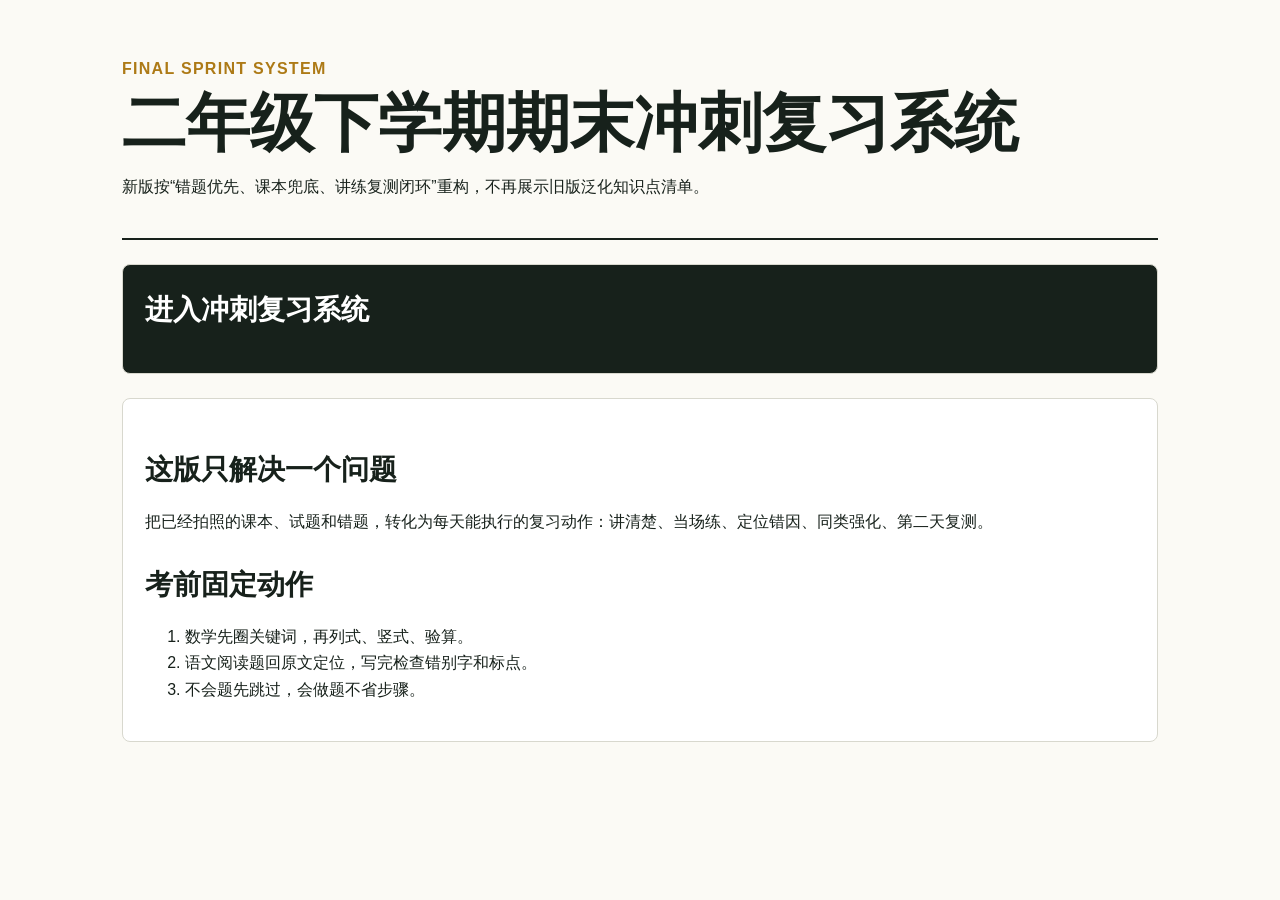
<file: docs/index.html>
<!doctype html>
<html lang="zh-CN">
<head>
  <meta charset="utf-8">
  <meta name="viewport" content="width=device-width, initial-scale=1">
  <title>期末特训工作台</title>
  <link rel="icon" href="data:,">
  <link rel="stylesheet" href="assets/site.css">
  
</head>
<body>

<main class="home">
  <section class="home-hero">
    <p class="eyebrow">Final Sprint System</p>
    <h1>二年级下学期期末冲刺复习系统</h1>
    <p>新版按“错题优先、课本兜底、讲练复测闭环”重构，不再展示旧版泛化知识点清单。</p>
  </section>
  <section class="tile-grid">
    <a class="tile primary-tile" href="sprint/index.html">进入冲刺复习系统</a>
  </section>
  <section class="exam-rules">
    <h2>这版只解决一个问题</h2>
    <p>把已经拍照的课本、试题和错题，转化为每天能执行的复习动作：讲清楚、当场练、定位错因、同类强化、第二天复测。</p>
    <h2>考前固定动作</h2>
    <ol>
      <li>数学先圈关键词，再列式、竖式、验算。</li>
      <li>语文阅读题回原文定位，写完检查错别字和标点。</li>
      <li>不会题先跳过，会做题不省步骤。</li>
    </ol>
  </section>
</main>

</body>
</html>
</file>
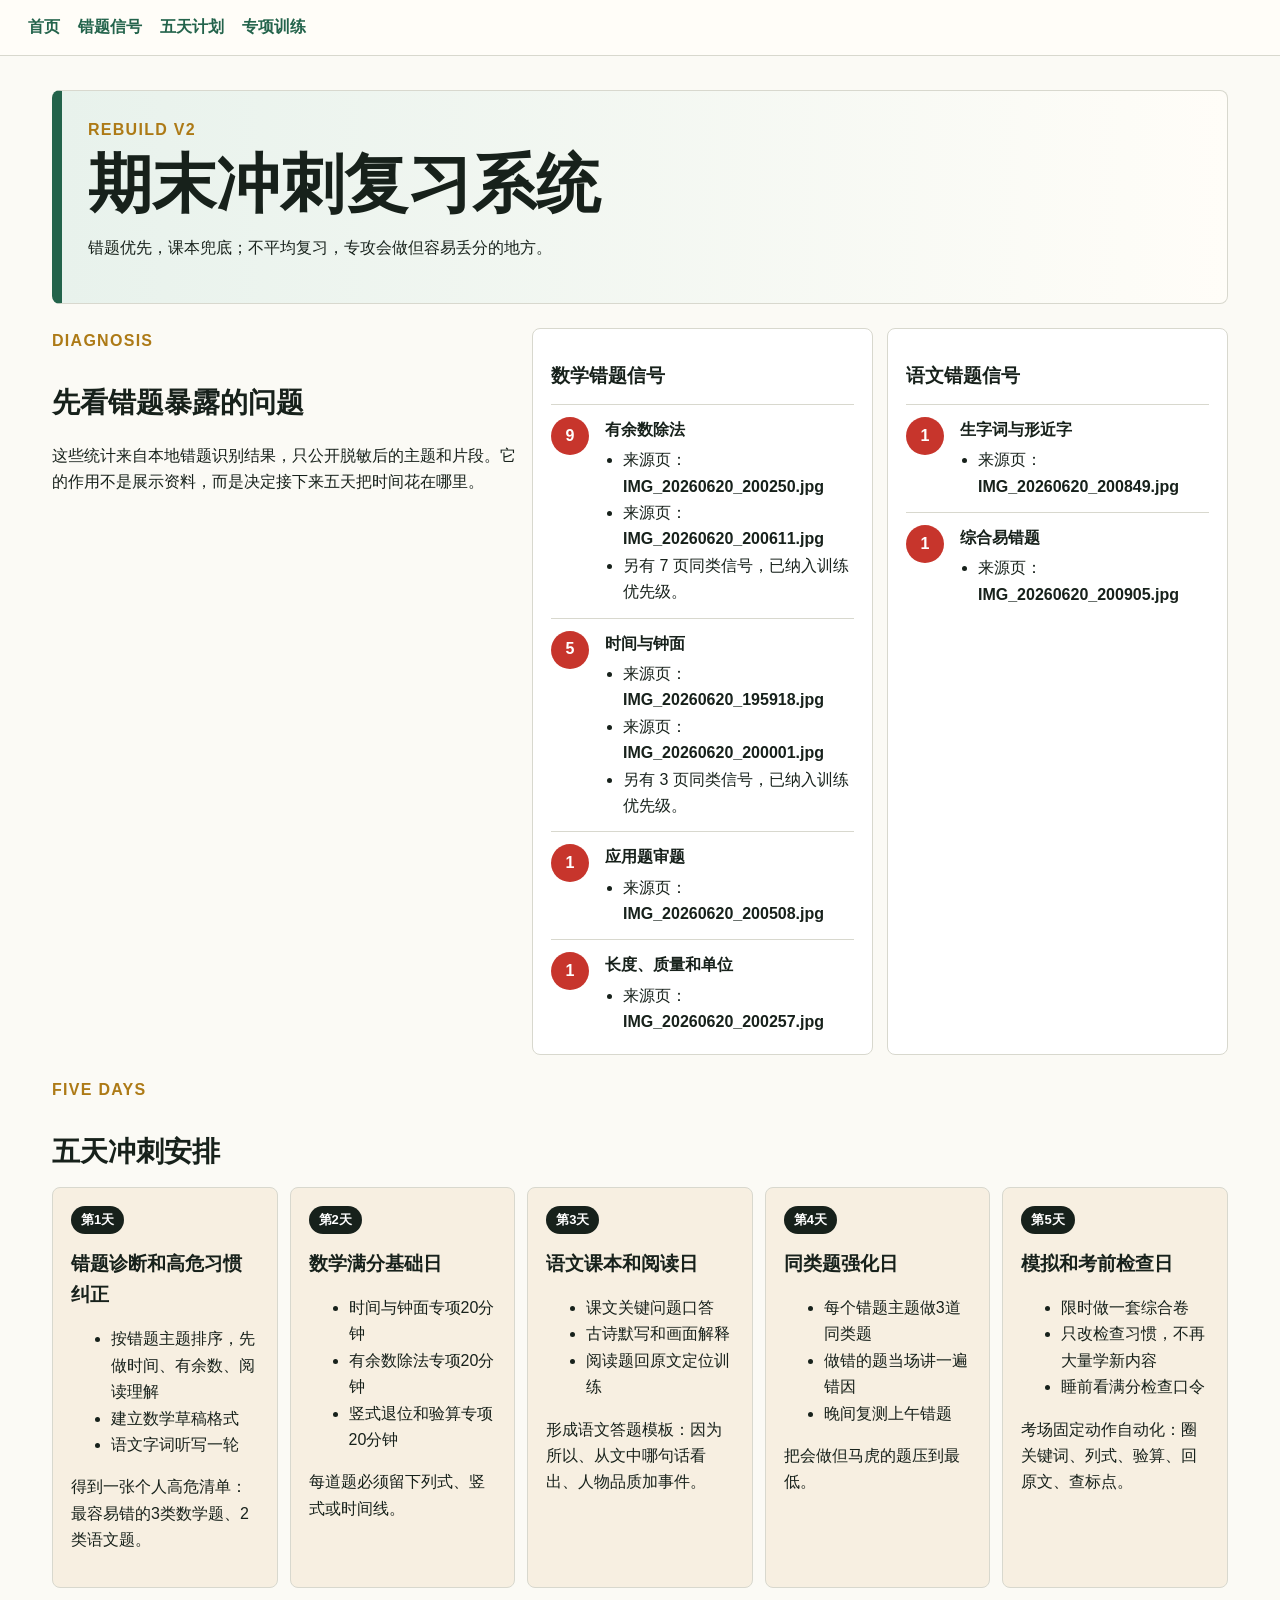
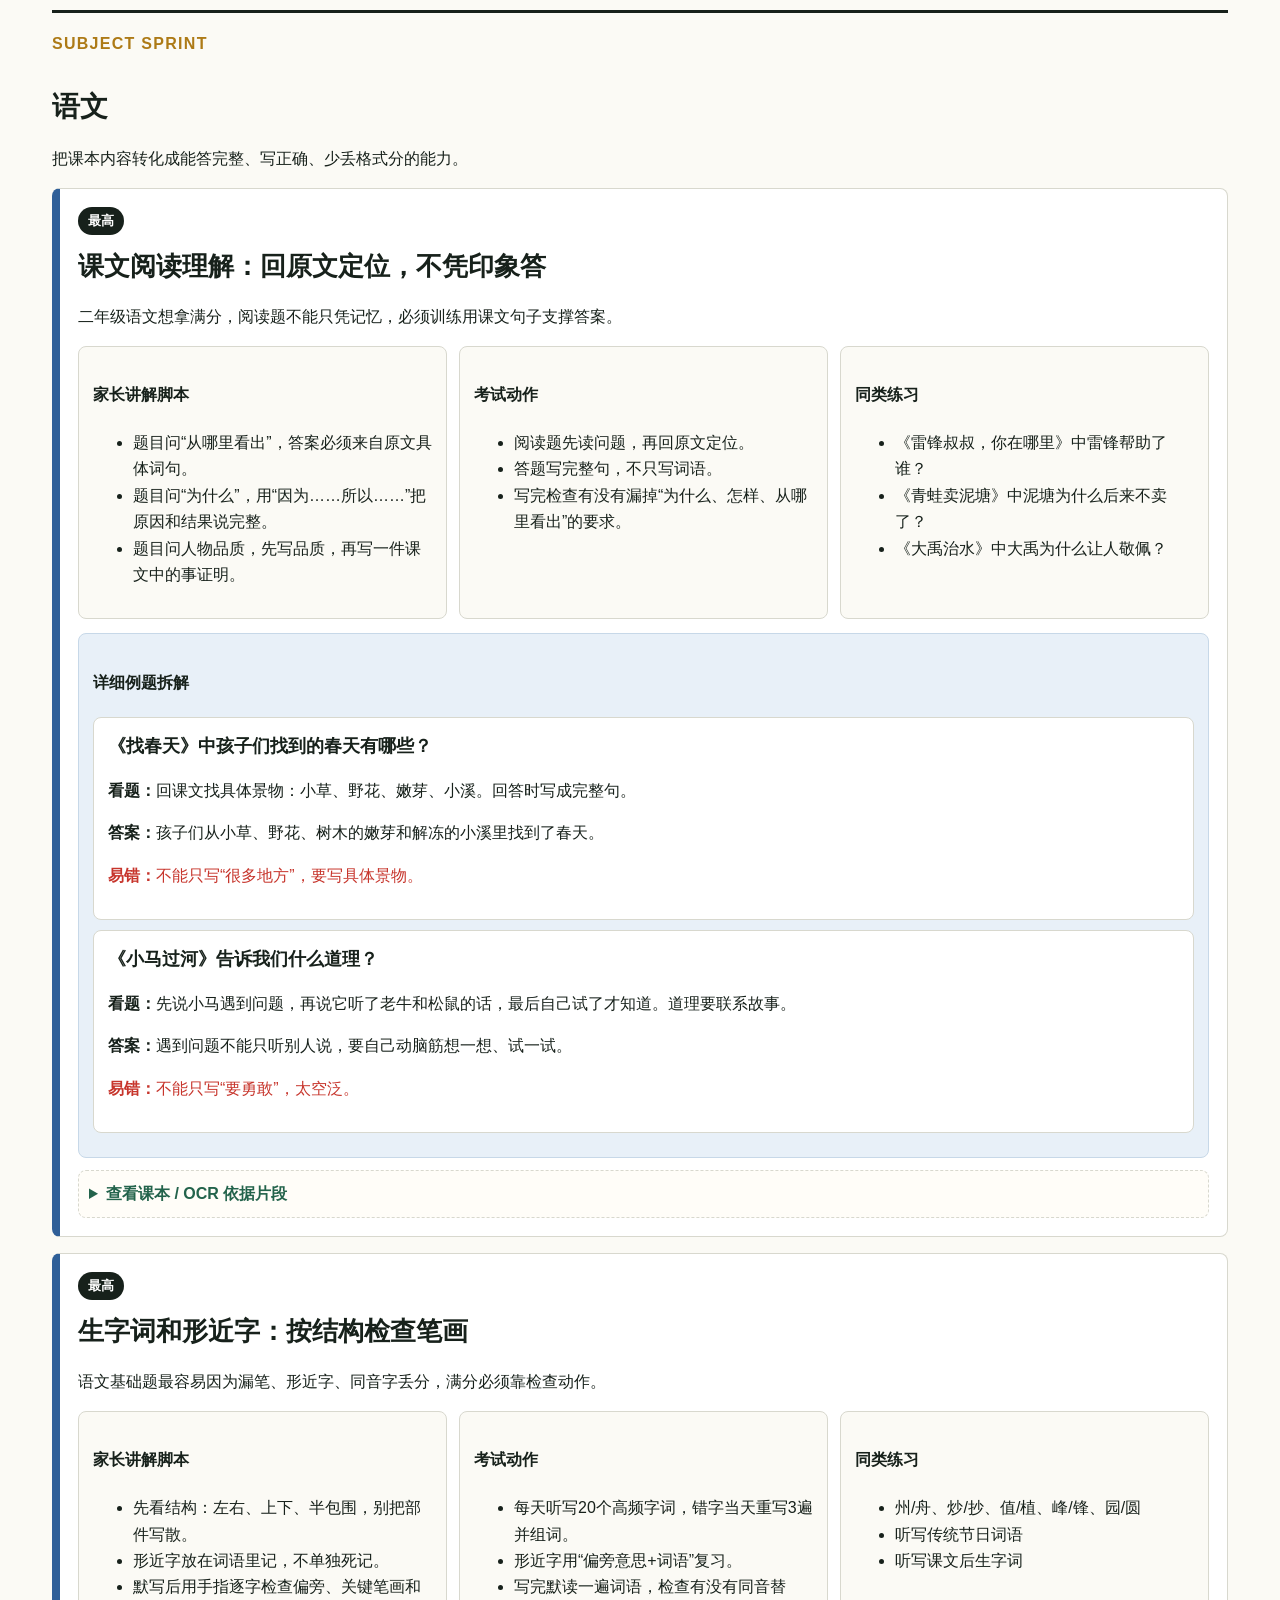
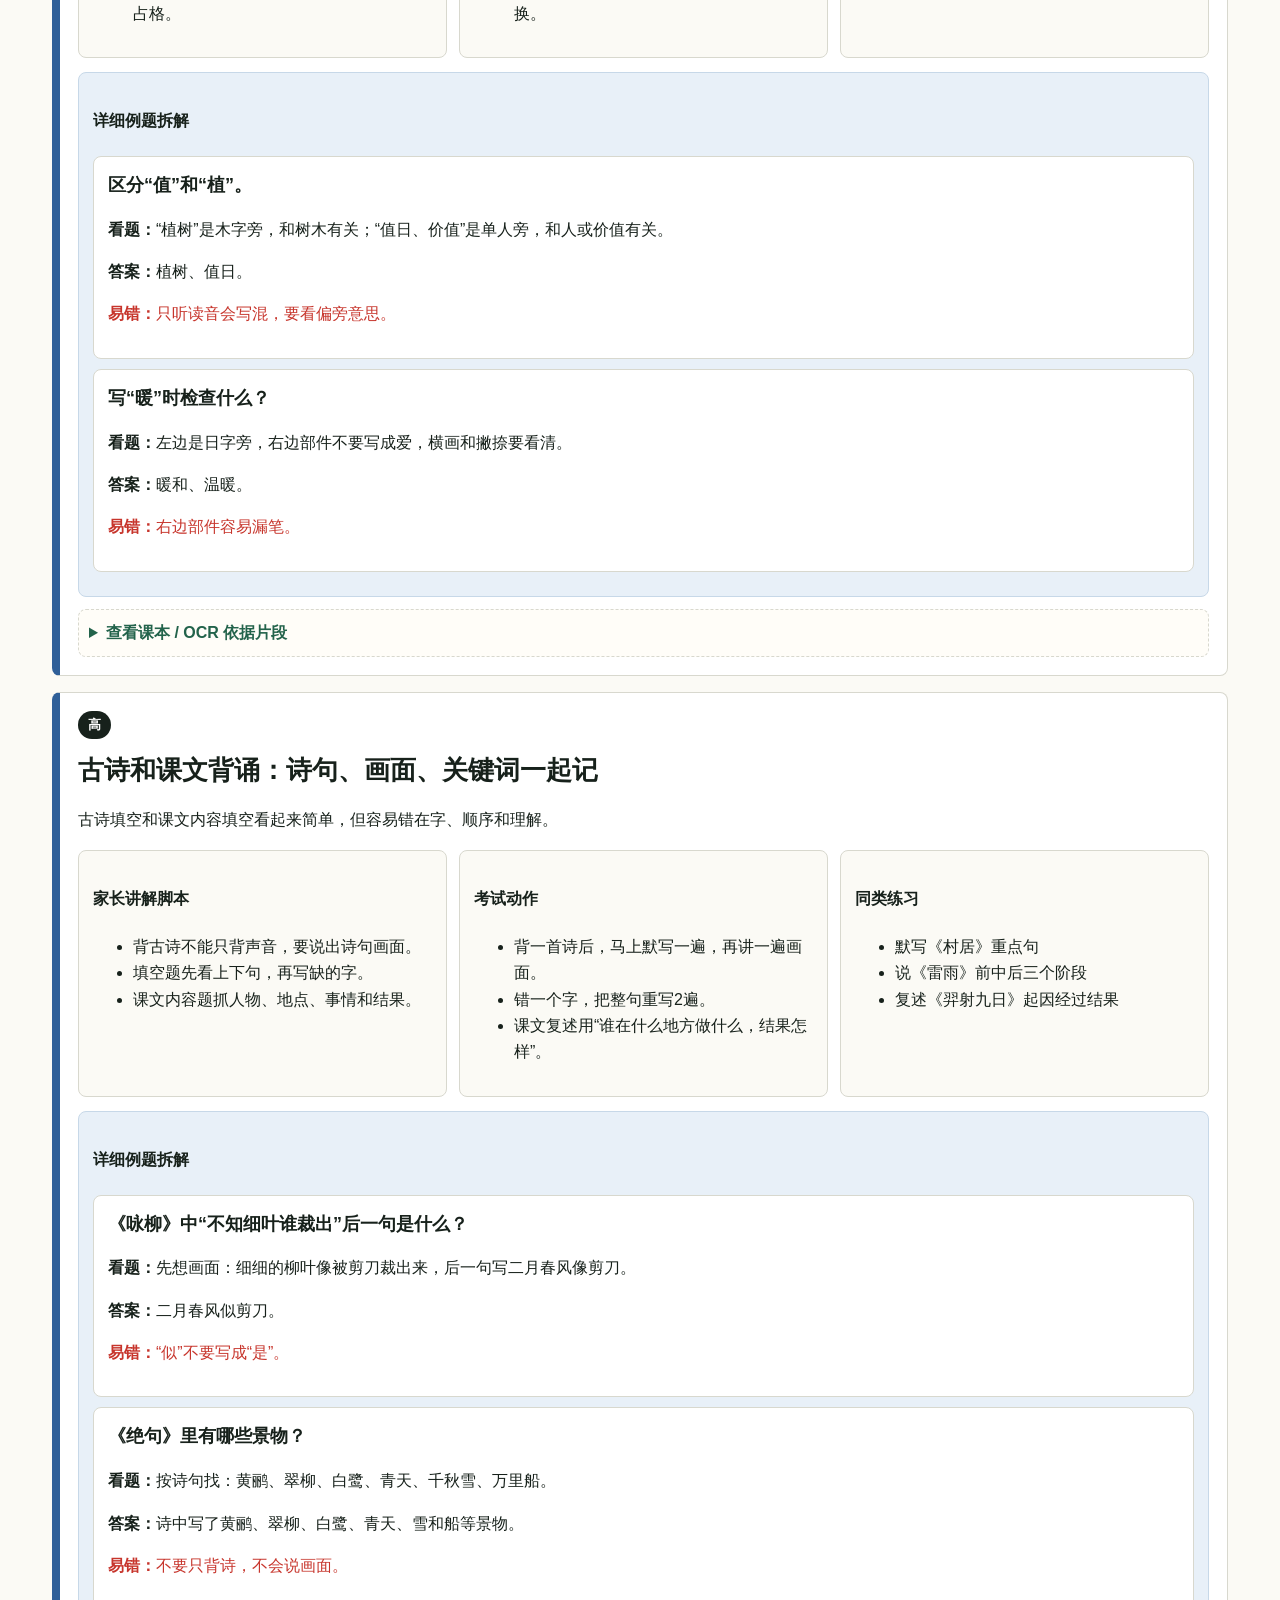
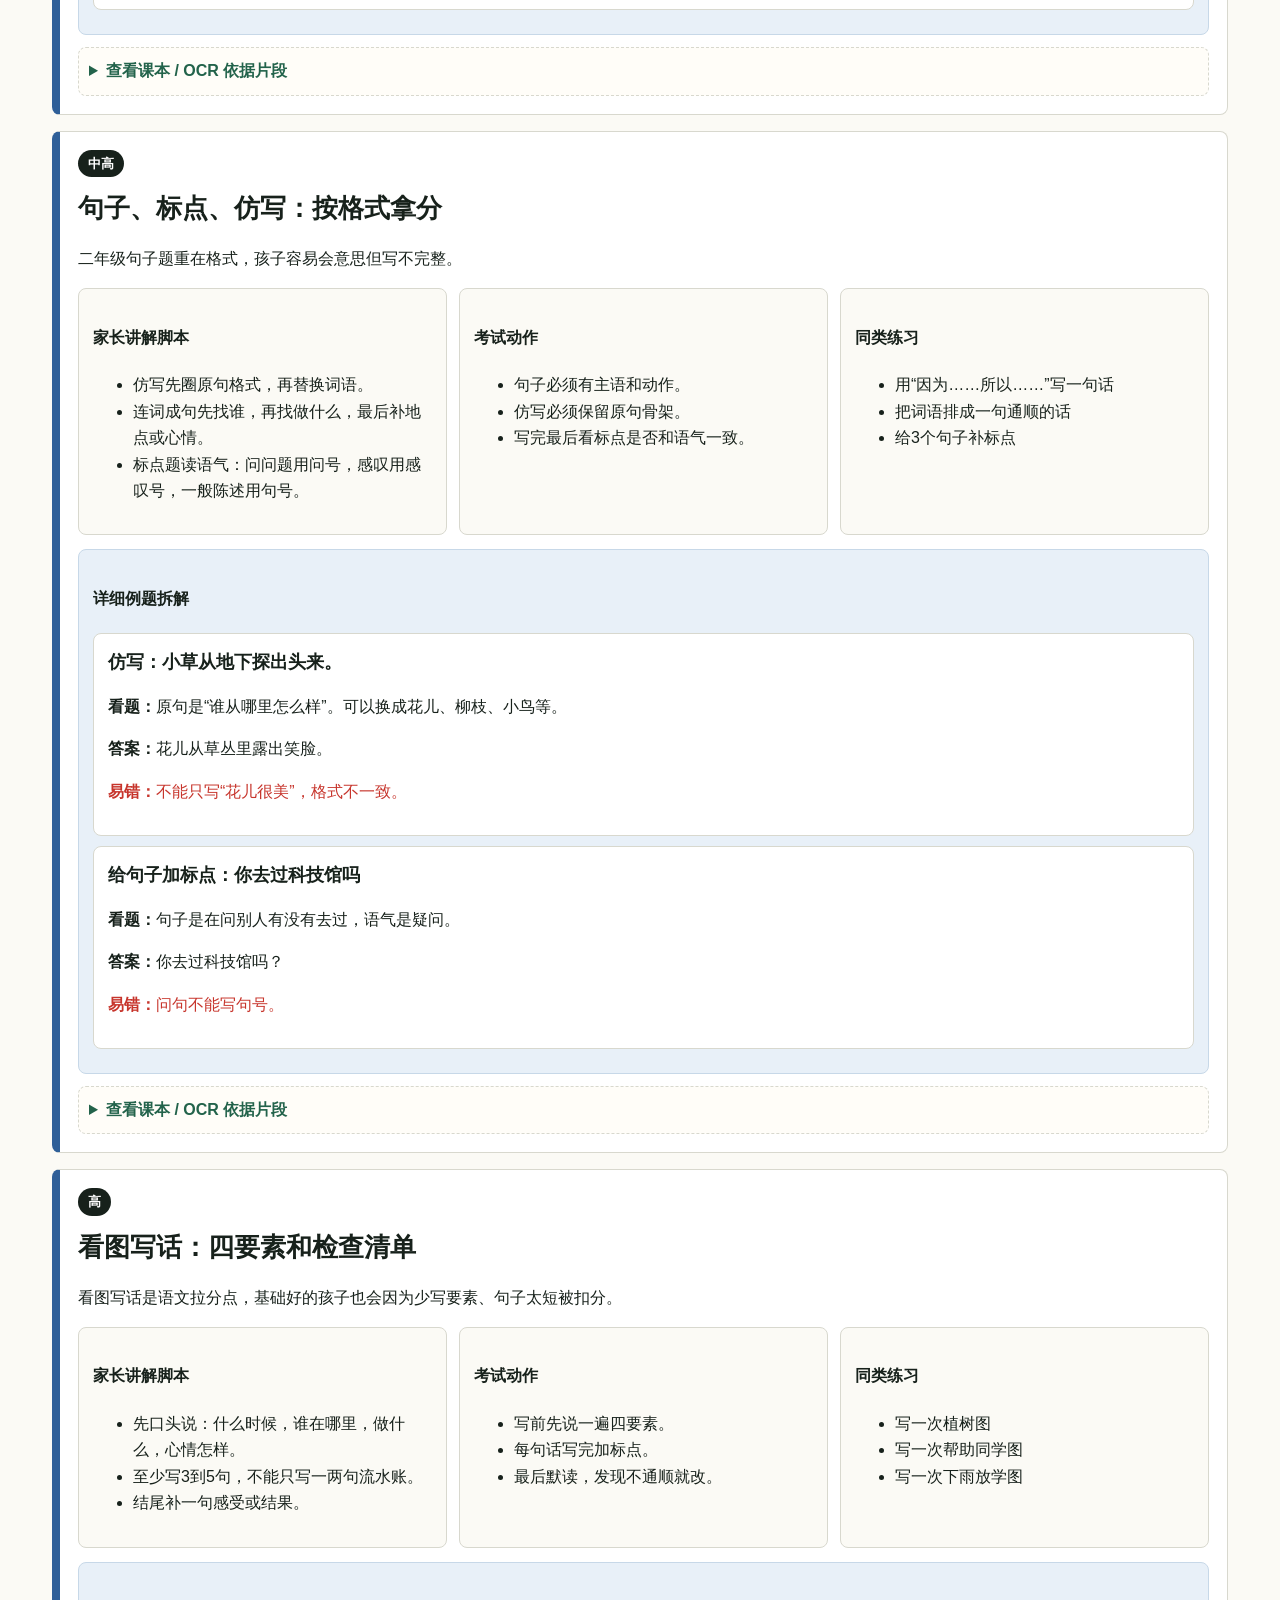
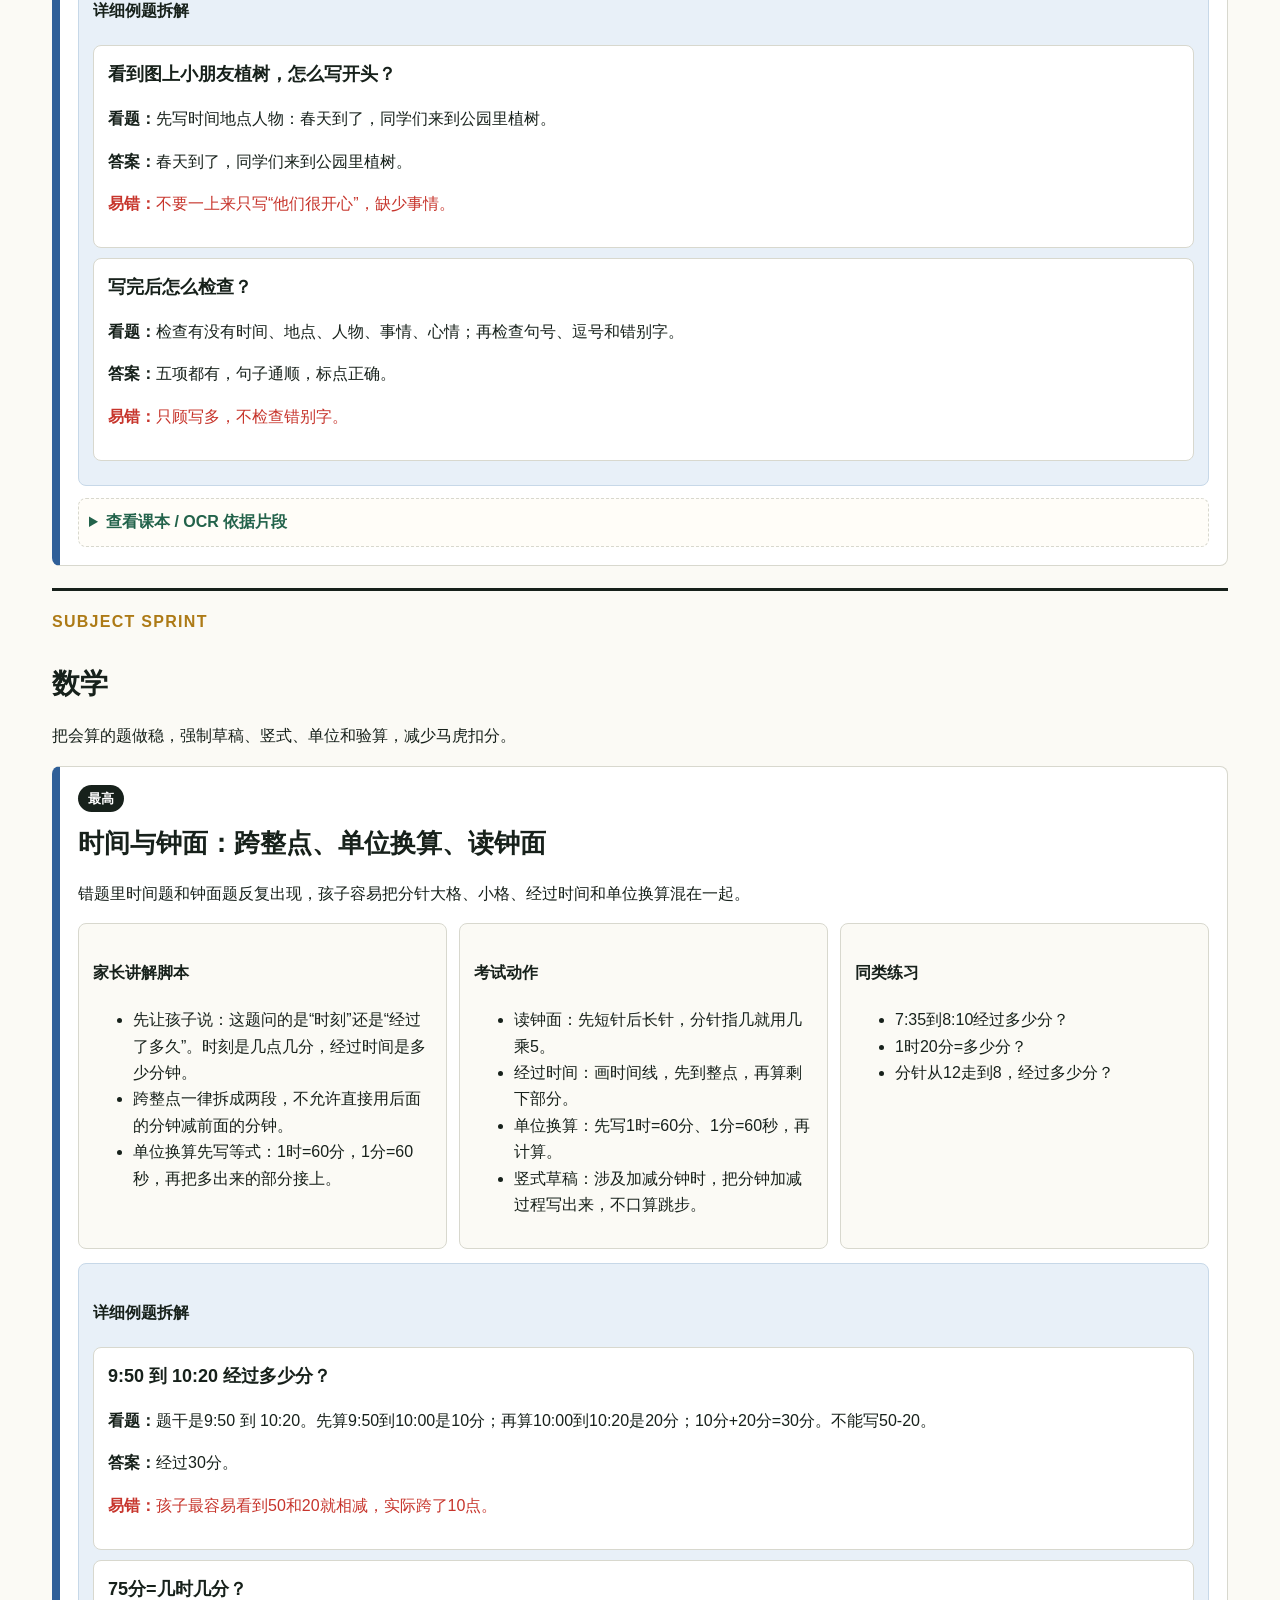
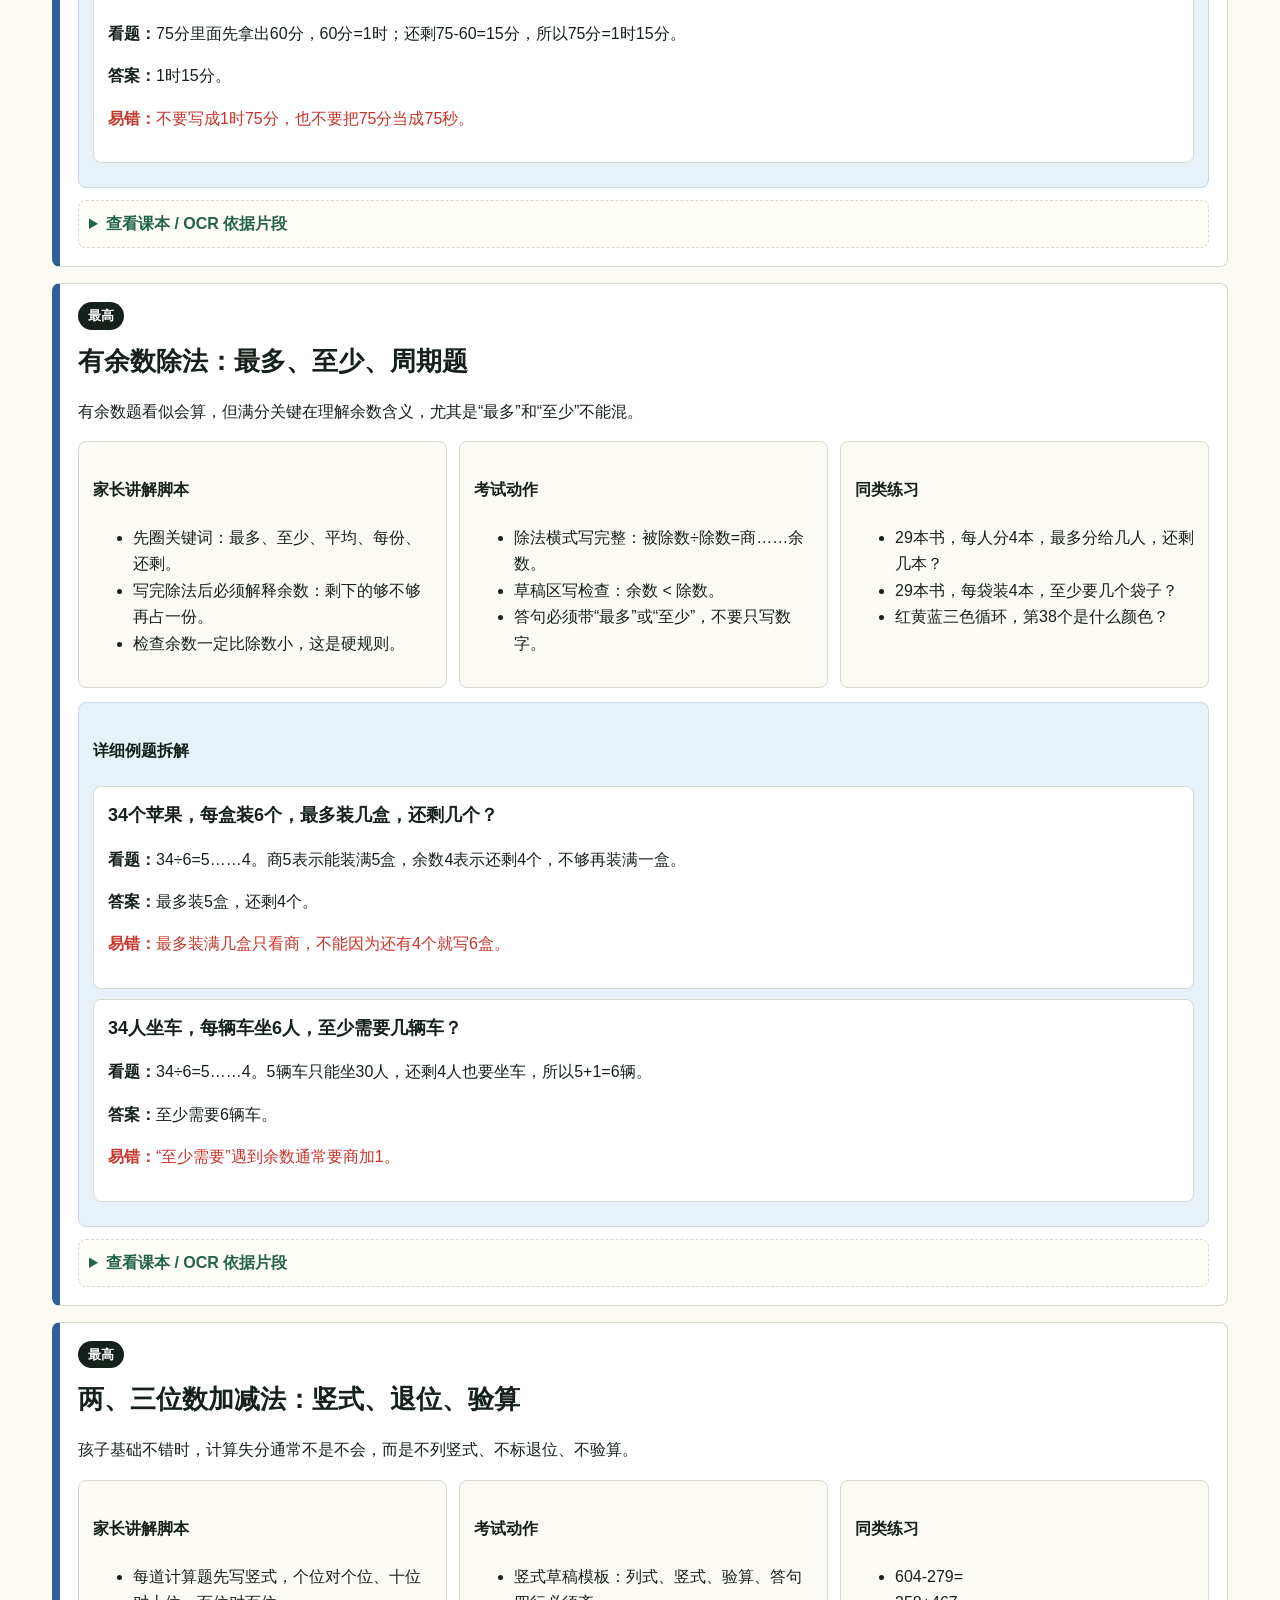
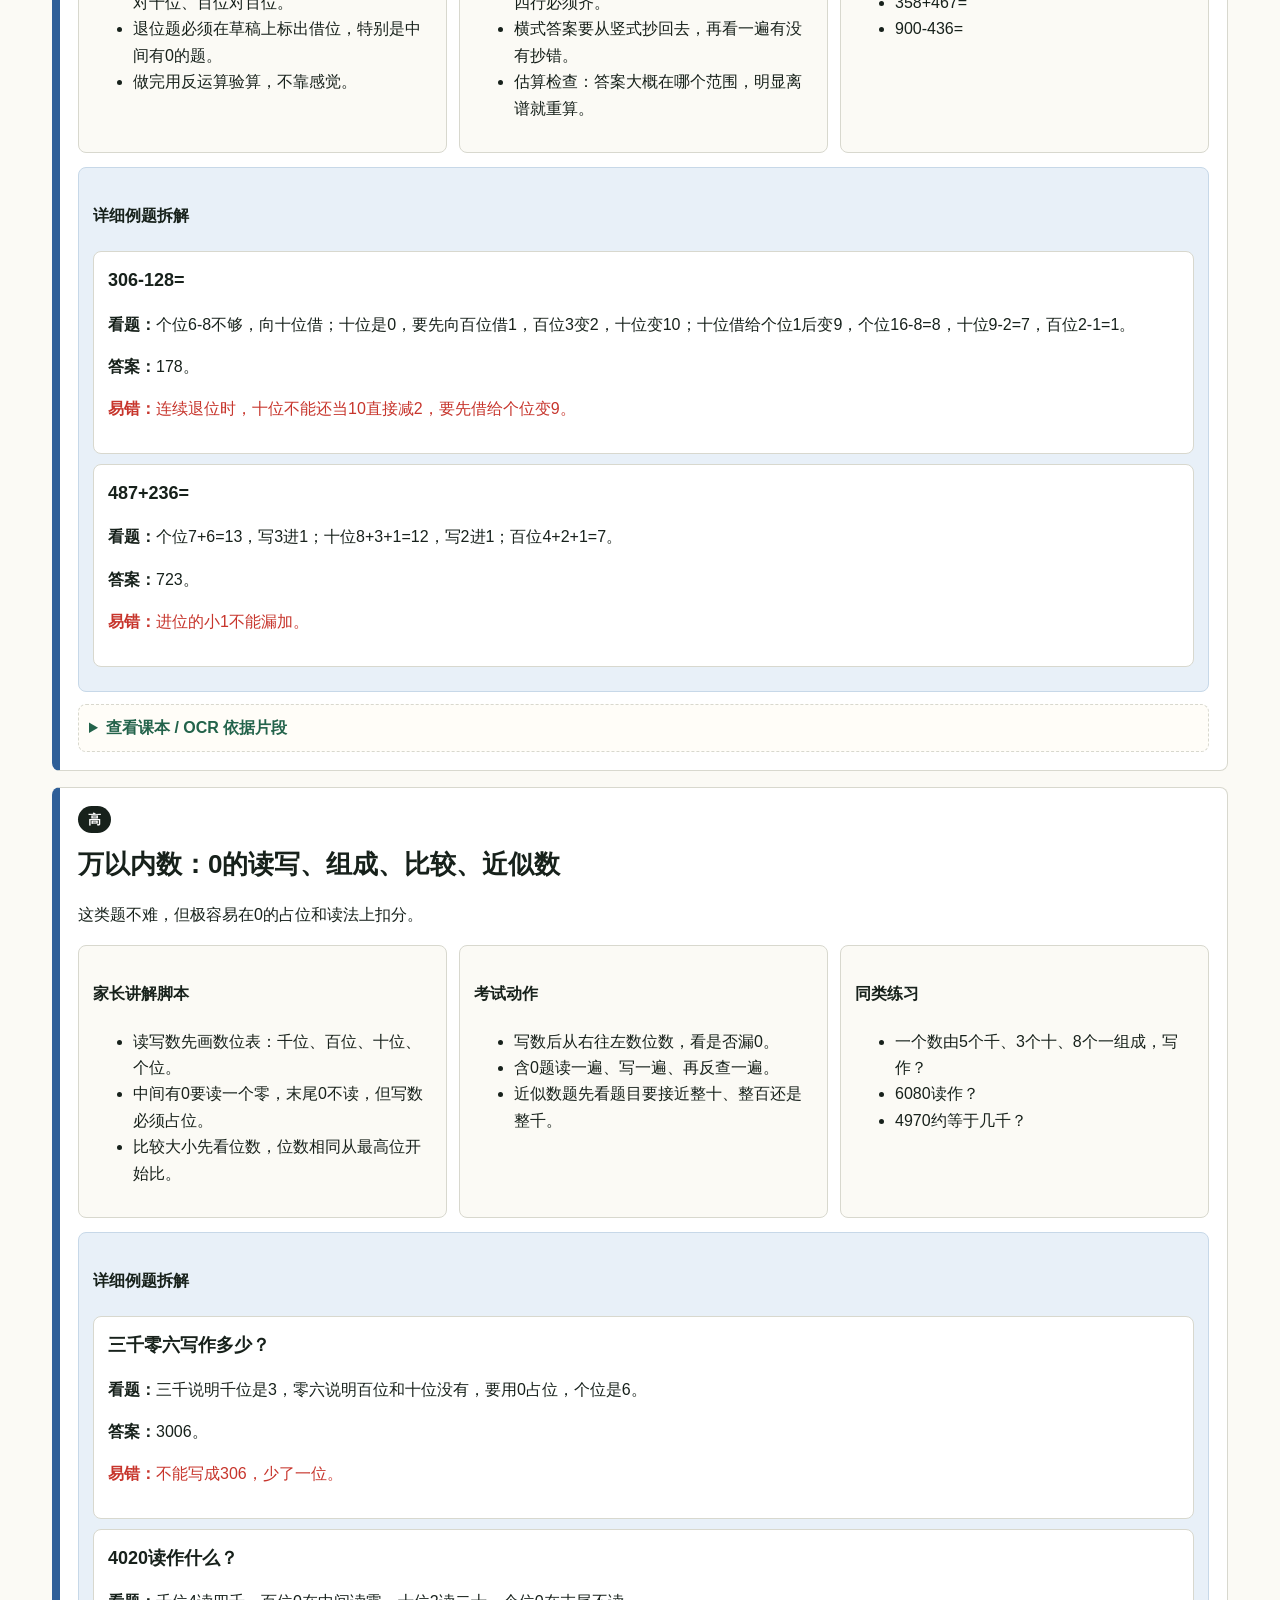
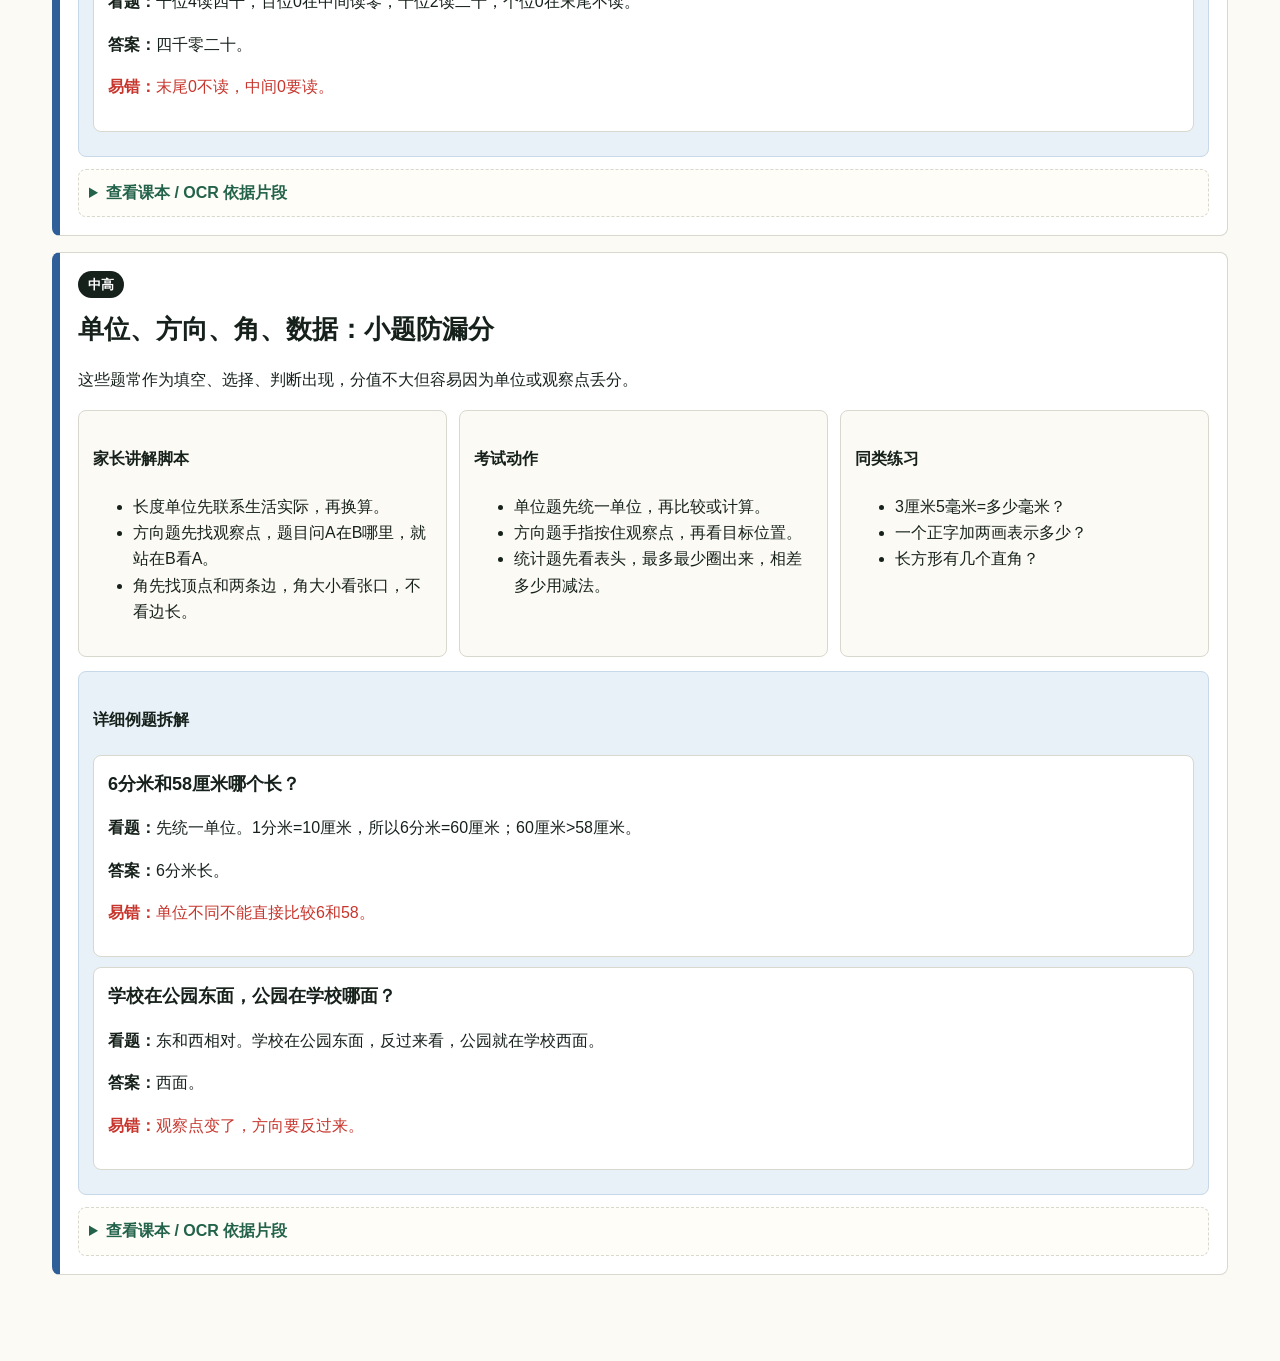
<file: docs/sprint/index.html>
<!doctype html>
<html lang="zh-CN">
<head>
  <meta charset="utf-8">
  <meta name="viewport" content="width=device-width, initial-scale=1">
  <title>期末冲刺复习系统</title>
  <link rel="icon" href="data:,">
  <link rel="stylesheet" href="../assets/site.css">
  
</head>
<body>

<header class="topbar">
  <a href="../index.html">首页</a>
  <a href="#wrong-signals">错题信号</a>
  <a href="#five-days">五天计划</a>
  <a href="#modules">专项训练</a>
</header>
<main class="layout sprint-layout">
  <section class="page-head sprint-head">
    <p class="eyebrow">Rebuild V2</p>
    <h1>期末冲刺复习系统</h1>
    <p>错题优先，课本兜底；不平均复习，专攻会做但容易丢分的地方。</p>
  </section>
  <section id="wrong-signals" class="wrong-signal-board">
    <div>
      <p class="eyebrow">Diagnosis</p>
      <h2>先看错题暴露的问题</h2>
      <p>这些统计来自本地错题识别结果，只公开脱敏后的主题和片段。它的作用不是展示资料，而是决定接下来五天把时间花在哪里。</p>
    </div>
    <div class="summary-grid">
<section class="summary-block">
  <h3>数学错题信号</h3>
  
<article class="topic-card">
  <div class="topic-card__count">9</div>
  <div>
    <h4>有余数除法</h4>
    <ul><li>来源页：<strong>IMG_20260620_200250.jpg</strong></li><li>来源页：<strong>IMG_20260620_200611.jpg</strong></li><li>另有 7 页同类信号，已纳入训练优先级。</li></ul>
  </div>
</article>

<article class="topic-card">
  <div class="topic-card__count">5</div>
  <div>
    <h4>时间与钟面</h4>
    <ul><li>来源页：<strong>IMG_20260620_195918.jpg</strong></li><li>来源页：<strong>IMG_20260620_200001.jpg</strong></li><li>另有 3 页同类信号，已纳入训练优先级。</li></ul>
  </div>
</article>

<article class="topic-card">
  <div class="topic-card__count">1</div>
  <div>
    <h4>应用题审题</h4>
    <ul><li>来源页：<strong>IMG_20260620_200508.jpg</strong></li></ul>
  </div>
</article>

<article class="topic-card">
  <div class="topic-card__count">1</div>
  <div>
    <h4>长度、质量和单位</h4>
    <ul><li>来源页：<strong>IMG_20260620_200257.jpg</strong></li></ul>
  </div>
</article>

</section>

<section class="summary-block">
  <h3>语文错题信号</h3>
  
<article class="topic-card">
  <div class="topic-card__count">1</div>
  <div>
    <h4>生字词与形近字</h4>
    <ul><li>来源页：<strong>IMG_20260620_200849.jpg</strong></li></ul>
  </div>
</article>

<article class="topic-card">
  <div class="topic-card__count">1</div>
  <div>
    <h4>综合易错题</h4>
    <ul><li>来源页：<strong>IMG_20260620_200905.jpg</strong></li></ul>
  </div>
</article>

</section>
</div>
  </section>
  <section id="five-days" class="five-day-board">
    <div>
      <p class="eyebrow">Five Days</p>
      <h2>五天冲刺安排</h2>
    </div>
    <div class="day-grid">
<article class="day-card">
  <span>第1天</span>
  <h3>错题诊断和高危习惯纠正</h3>
  <ul><li>按错题主题排序，先做时间、有余数、阅读理解</li><li>建立数学草稿格式</li><li>语文字词听写一轮</li></ul>
  <p>得到一张个人高危清单：最容易错的3类数学题、2类语文题。</p>
</article>

<article class="day-card">
  <span>第2天</span>
  <h3>数学满分基础日</h3>
  <ul><li>时间与钟面专项20分钟</li><li>有余数除法专项20分钟</li><li>竖式退位和验算专项20分钟</li></ul>
  <p>每道题必须留下列式、竖式或时间线。</p>
</article>

<article class="day-card">
  <span>第3天</span>
  <h3>语文课本和阅读日</h3>
  <ul><li>课文关键问题口答</li><li>古诗默写和画面解释</li><li>阅读题回原文定位训练</li></ul>
  <p>形成语文答题模板：因为所以、从文中哪句话看出、人物品质加事件。</p>
</article>

<article class="day-card">
  <span>第4天</span>
  <h3>同类题强化日</h3>
  <ul><li>每个错题主题做3道同类题</li><li>做错的题当场讲一遍错因</li><li>晚间复测上午错题</li></ul>
  <p>把会做但马虎的题压到最低。</p>
</article>

<article class="day-card">
  <span>第5天</span>
  <h3>模拟和考前检查日</h3>
  <ul><li>限时做一套综合卷</li><li>只改检查习惯，不再大量学新内容</li><li>睡前看满分检查口令</li></ul>
  <p>考场固定动作自动化：圈关键词、列式、验算、回原文、查标点。</p>
</article>
</div>
  </section>
  <section id="modules" class="module-stack">
    
<section class="subject-sprint">
  <div class="subject-sprint__head">
    <p class="eyebrow">Subject Sprint</p>
    <h2>语文</h2>
    <p>把课本内容转化成能答完整、写正确、少丢格式分的能力。</p>
  </div>
  
<article class="sprint-module">
  <div class="module-head">
    <span>最高</span>
    <h3>课文阅读理解：回原文定位，不凭印象答</h3>
    <p>二年级语文想拿满分，阅读题不能只凭记忆，必须训练用课文句子支撑答案。</p>
  </div>
  <div class="module-grid">
    <section>
      <h4>家长讲解脚本</h4>
      <ul><li>题目问“从哪里看出”，答案必须来自原文具体词句。</li><li>题目问“为什么”，用“因为……所以……”把原因和结果说完整。</li><li>题目问人物品质，先写品质，再写一件课文中的事证明。</li></ul>
    </section>
    <section>
      <h4>考试动作</h4>
      <ul><li>阅读题先读问题，再回原文定位。</li><li>答题写完整句，不只写词语。</li><li>写完检查有没有漏掉“为什么、怎样、从哪里看出”的要求。</li></ul>
    </section>
    <section>
      <h4>同类练习</h4>
      <ul><li>《雷锋叔叔，你在哪里》中雷锋帮助了谁？</li><li>《青蛙卖泥塘》中泥塘为什么后来不卖了？</li><li>《大禹治水》中大禹为什么让人敬佩？</li></ul>
    </section>
  </div>
  <section class="example-board">
    <h4>详细例题拆解</h4>
    
<article class="worked-example">
  <h5>《找春天》中孩子们找到的春天有哪些？</h5>
  <p><strong>看题：</strong>回课文找具体景物：小草、野花、嫩芽、小溪。回答时写成完整句。</p>
  <p><strong>答案：</strong>孩子们从小草、野花、树木的嫩芽和解冻的小溪里找到了春天。</p>
  <p class="trap"><strong>易错：</strong>不能只写“很多地方”，要写具体景物。</p>
</article>

<article class="worked-example">
  <h5>《小马过河》告诉我们什么道理？</h5>
  <p><strong>看题：</strong>先说小马遇到问题，再说它听了老牛和松鼠的话，最后自己试了才知道。道理要联系故事。</p>
  <p><strong>答案：</strong>遇到问题不能只听别人说，要自己动脑筋想一想、试一试。</p>
  <p class="trap"><strong>易错：</strong>不能只写“要勇敢”，太空泛。</p>
</article>

  </section>
  <details class="source-panel">
    <summary>查看课本 / OCR 依据片段</summary>
    <ul><li>找春天</li><li>雷锋叔叔，你在哪里…….15</li><li>13小马过河</li></ul>
  </details>
</article>

<article class="sprint-module">
  <div class="module-head">
    <span>最高</span>
    <h3>生字词和形近字：按结构检查笔画</h3>
    <p>语文基础题最容易因为漏笔、形近字、同音字丢分，满分必须靠检查动作。</p>
  </div>
  <div class="module-grid">
    <section>
      <h4>家长讲解脚本</h4>
      <ul><li>先看结构：左右、上下、半包围，别把部件写散。</li><li>形近字放在词语里记，不单独死记。</li><li>默写后用手指逐字检查偏旁、关键笔画和占格。</li></ul>
    </section>
    <section>
      <h4>考试动作</h4>
      <ul><li>每天听写20个高频字词，错字当天重写3遍并组词。</li><li>形近字用“偏旁意思+词语”复习。</li><li>写完默读一遍词语，检查有没有同音替换。</li></ul>
    </section>
    <section>
      <h4>同类练习</h4>
      <ul><li>州/舟、炒/抄、值/植、峰/锋、园/圆</li><li>听写传统节日词语</li><li>听写课文后生字词</li></ul>
    </section>
  </div>
  <section class="example-board">
    <h4>详细例题拆解</h4>
    
<article class="worked-example">
  <h5>区分“值”和“植”。</h5>
  <p><strong>看题：</strong>“植树”是木字旁，和树木有关；“值日、价值”是单人旁，和人或价值有关。</p>
  <p><strong>答案：</strong>植树、值日。</p>
  <p class="trap"><strong>易错：</strong>只听读音会写混，要看偏旁意思。</p>
</article>

<article class="worked-example">
  <h5>写“暖”时检查什么？</h5>
  <p><strong>看题：</strong>左边是日字旁，右边部件不要写成爱，横画和撇捺要看清。</p>
  <p><strong>答案：</strong>暖和、温暖。</p>
  <p class="trap"><strong>易错：</strong>右边部件容易漏笔。</p>
</article>

  </section>
  <details class="source-panel">
    <summary>查看课本 / OCR 依据片段</summary>
    <ul><li>①识字表中蓝色的字此前已作为生字认读，此处作为多音字学习，不计入生字总数。</li><li>补充合适的词语，再说一说：你在春天里看到了什么，</li><li>语文园地</li></ul>
  </details>
</article>

<article class="sprint-module">
  <div class="module-head">
    <span>高</span>
    <h3>古诗和课文背诵：诗句、画面、关键词一起记</h3>
    <p>古诗填空和课文内容填空看起来简单，但容易错在字、顺序和理解。</p>
  </div>
  <div class="module-grid">
    <section>
      <h4>家长讲解脚本</h4>
      <ul><li>背古诗不能只背声音，要说出诗句画面。</li><li>填空题先看上下句，再写缺的字。</li><li>课文内容题抓人物、地点、事情和结果。</li></ul>
    </section>
    <section>
      <h4>考试动作</h4>
      <ul><li>背一首诗后，马上默写一遍，再讲一遍画面。</li><li>错一个字，把整句重写2遍。</li><li>课文复述用“谁在什么地方做什么，结果怎样”。</li></ul>
    </section>
    <section>
      <h4>同类练习</h4>
      <ul><li>默写《村居》重点句</li><li>说《雷雨》前中后三个阶段</li><li>复述《羿射九日》起因经过结果</li></ul>
    </section>
  </div>
  <section class="example-board">
    <h4>详细例题拆解</h4>
    
<article class="worked-example">
  <h5>《咏柳》中“不知细叶谁裁出”后一句是什么？</h5>
  <p><strong>看题：</strong>先想画面：细细的柳叶像被剪刀裁出来，后一句写二月春风像剪刀。</p>
  <p><strong>答案：</strong>二月春风似剪刀。</p>
  <p class="trap"><strong>易错：</strong>“似”不要写成“是”。</p>
</article>

<article class="worked-example">
  <h5>《绝句》里有哪些景物？</h5>
  <p><strong>看题：</strong>按诗句找：黄鹂、翠柳、白鹭、青天、千秋雪、万里船。</p>
  <p><strong>答案：</strong>诗中写了黄鹂、翠柳、白鹭、青天、雪和船等景物。</p>
  <p class="trap"><strong>易错：</strong>不要只背诗，不会说画面。</p>
</article>

  </section>
  <details class="source-panel">
    <summary>查看课本 / OCR 依据片段</summary>
    <ul><li>村居</li><li>咏柳</li><li>绝句·</li></ul>
  </details>
</article>

<article class="sprint-module">
  <div class="module-head">
    <span>中高</span>
    <h3>句子、标点、仿写：按格式拿分</h3>
    <p>二年级句子题重在格式，孩子容易会意思但写不完整。</p>
  </div>
  <div class="module-grid">
    <section>
      <h4>家长讲解脚本</h4>
      <ul><li>仿写先圈原句格式，再替换词语。</li><li>连词成句先找谁，再找做什么，最后补地点或心情。</li><li>标点题读语气：问问题用问号，感叹用感叹号，一般陈述用句号。</li></ul>
    </section>
    <section>
      <h4>考试动作</h4>
      <ul><li>句子必须有主语和动作。</li><li>仿写必须保留原句骨架。</li><li>写完最后看标点是否和语气一致。</li></ul>
    </section>
    <section>
      <h4>同类练习</h4>
      <ul><li>用“因为……所以……”写一句话</li><li>把词语排成一句通顺的话</li><li>给3个句子补标点</li></ul>
    </section>
  </div>
  <section class="example-board">
    <h4>详细例题拆解</h4>
    
<article class="worked-example">
  <h5>仿写：小草从地下探出头来。</h5>
  <p><strong>看题：</strong>原句是“谁从哪里怎么样”。可以换成花儿、柳枝、小鸟等。</p>
  <p><strong>答案：</strong>花儿从草丛里露出笑脸。</p>
  <p class="trap"><strong>易错：</strong>不能只写“花儿很美”，格式不一致。</p>
</article>

<article class="worked-example">
  <h5>给句子加标点：你去过科技馆吗</h5>
  <p><strong>看题：</strong>句子是在问别人有没有去过，语气是疑问。</p>
  <p><strong>答案：</strong>你去过科技馆吗？</p>
  <p class="trap"><strong>易错：</strong>问句不能写句号。</p>
</article>

  </section>
  <details class="source-panel">
    <summary>查看课本 / OCR 依据片段</summary>
    <ul><li>读下面的句子，试试怎样读更好。</li></ul>
  </details>
</article>

<article class="sprint-module">
  <div class="module-head">
    <span>高</span>
    <h3>看图写话：四要素和检查清单</h3>
    <p>看图写话是语文拉分点，基础好的孩子也会因为少写要素、句子太短被扣分。</p>
  </div>
  <div class="module-grid">
    <section>
      <h4>家长讲解脚本</h4>
      <ul><li>先口头说：什么时候，谁在哪里，做什么，心情怎样。</li><li>至少写3到5句，不能只写一两句流水账。</li><li>结尾补一句感受或结果。</li></ul>
    </section>
    <section>
      <h4>考试动作</h4>
      <ul><li>写前先说一遍四要素。</li><li>每句话写完加标点。</li><li>最后默读，发现不通顺就改。</li></ul>
    </section>
    <section>
      <h4>同类练习</h4>
      <ul><li>写一次植树图</li><li>写一次帮助同学图</li><li>写一次下雨放学图</li></ul>
    </section>
  </div>
  <section class="example-board">
    <h4>详细例题拆解</h4>
    
<article class="worked-example">
  <h5>看到图上小朋友植树，怎么写开头？</h5>
  <p><strong>看题：</strong>先写时间地点人物：春天到了，同学们来到公园里植树。</p>
  <p><strong>答案：</strong>春天到了，同学们来到公园里植树。</p>
  <p class="trap"><strong>易错：</strong>不要一上来只写“他们很开心”，缺少事情。</p>
</article>

<article class="worked-example">
  <h5>写完后怎么检查？</h5>
  <p><strong>看题：</strong>检查有没有时间、地点、人物、事情、心情；再检查句号、逗号和错别字。</p>
  <p><strong>答案：</strong>五项都有，句子通顺，标点正确。</p>
  <p class="trap"><strong>易错：</strong>只顾写多，不检查错别字。</p>
</article>

  </section>
  <details class="source-panel">
    <summary>查看课本 / OCR 依据片段</summary>
    <ul><li>九看图写话。（12分）</li><li>十一、看图写话。</li></ul>
  </details>
</article>

</section>

<section class="subject-sprint">
  <div class="subject-sprint__head">
    <p class="eyebrow">Subject Sprint</p>
    <h2>数学</h2>
    <p>把会算的题做稳，强制草稿、竖式、单位和验算，减少马虎扣分。</p>
  </div>
  
<article class="sprint-module">
  <div class="module-head">
    <span>最高</span>
    <h3>时间与钟面：跨整点、单位换算、读钟面</h3>
    <p>错题里时间题和钟面题反复出现，孩子容易把分针大格、小格、经过时间和单位换算混在一起。</p>
  </div>
  <div class="module-grid">
    <section>
      <h4>家长讲解脚本</h4>
      <ul><li>先让孩子说：这题问的是“时刻”还是“经过了多久”。时刻是几点几分，经过时间是多少分钟。</li><li>跨整点一律拆成两段，不允许直接用后面的分钟减前面的分钟。</li><li>单位换算先写等式：1时=60分，1分=60秒，再把多出来的部分接上。</li></ul>
    </section>
    <section>
      <h4>考试动作</h4>
      <ul><li>读钟面：先短针后长针，分针指几就用几乘5。</li><li>经过时间：画时间线，先到整点，再算剩下部分。</li><li>单位换算：先写1时=60分、1分=60秒，再计算。</li><li>竖式草稿：涉及加减分钟时，把分钟加减过程写出来，不口算跳步。</li></ul>
    </section>
    <section>
      <h4>同类练习</h4>
      <ul><li>7:35到8:10经过多少分？</li><li>1时20分=多少分？</li><li>分针从12走到8，经过多少分？</li></ul>
    </section>
  </div>
  <section class="example-board">
    <h4>详细例题拆解</h4>
    
<article class="worked-example">
  <h5>9:50 到 10:20 经过多少分？</h5>
  <p><strong>看题：</strong>题干是9:50 到 10:20。先算9:50到10:00是10分；再算10:00到10:20是20分；10分+20分=30分。不能写50-20。</p>
  <p><strong>答案：</strong>经过30分。</p>
  <p class="trap"><strong>易错：</strong>孩子最容易看到50和20就相减，实际跨了10点。</p>
</article>

<article class="worked-example">
  <h5>75分=几时几分？</h5>
  <p><strong>看题：</strong>75分里面先拿出60分，60分=1时；还剩75-60=15分，所以75分=1时15分。</p>
  <p><strong>答案：</strong>1时15分。</p>
  <p class="trap"><strong>易错：</strong>不要写成1时75分，也不要把75分当成75秒。</p>
</article>

  </section>
  <details class="source-panel">
    <summary>查看课本 / OCR 依据片段</summary>
    <ul><li>1时=60分</li><li>8.时针指向7和8之间，分针指向4，表示（（</li><li>四、（宁德期末真题）根据情境画出时间，并将经过的时间写在</li></ul>
  </details>
</article>

<article class="sprint-module">
  <div class="module-head">
    <span>最高</span>
    <h3>有余数除法：最多、至少、周期题</h3>
    <p>有余数题看似会算，但满分关键在理解余数含义，尤其是“最多”和“至少”不能混。</p>
  </div>
  <div class="module-grid">
    <section>
      <h4>家长讲解脚本</h4>
      <ul><li>先圈关键词：最多、至少、平均、每份、还剩。</li><li>写完除法后必须解释余数：剩下的够不够再占一份。</li><li>检查余数一定比除数小，这是硬规则。</li></ul>
    </section>
    <section>
      <h4>考试动作</h4>
      <ul><li>除法横式写完整：被除数÷除数=商……余数。</li><li>草稿区写检查：余数 &lt; 除数。</li><li>答句必须带“最多”或“至少”，不要只写数字。</li></ul>
    </section>
    <section>
      <h4>同类练习</h4>
      <ul><li>29本书，每人分4本，最多分给几人，还剩几本？</li><li>29本书，每袋装4本，至少要几个袋子？</li><li>红黄蓝三色循环，第38个是什么颜色？</li></ul>
    </section>
  </div>
  <section class="example-board">
    <h4>详细例题拆解</h4>
    
<article class="worked-example">
  <h5>34个苹果，每盒装6个，最多装几盒，还剩几个？</h5>
  <p><strong>看题：</strong>34÷6=5……4。商5表示能装满5盒，余数4表示还剩4个，不够再装满一盒。</p>
  <p><strong>答案：</strong>最多装5盒，还剩4个。</p>
  <p class="trap"><strong>易错：</strong>最多装满几盒只看商，不能因为还有4个就写6盒。</p>
</article>

<article class="worked-example">
  <h5>34人坐车，每辆车坐6人，至少需要几辆车？</h5>
  <p><strong>看题：</strong>34÷6=5……4。5辆车只能坐30人，还剩4人也要坐车，所以5+1=6辆。</p>
  <p><strong>答案：</strong>至少需要6辆车。</p>
  <p class="trap"><strong>易错：</strong>“至少需要”遇到余数通常要商加1。</p>
</article>

  </section>
  <details class="source-panel">
    <summary>查看课本 / OCR 依据片段</summary>
    <ul><li>2.（1）在一个除数是一位数的有余数的除法中，余数最大是（</li><li>个了，剩下的面包个数最多有（5）种情况。</li><li>（2）全部用来组装4叶风扇。至少再拿来（</li></ul>
  </details>
</article>

<article class="sprint-module">
  <div class="module-head">
    <span>最高</span>
    <h3>两、三位数加减法：竖式、退位、验算</h3>
    <p>孩子基础不错时，计算失分通常不是不会，而是不列竖式、不标退位、不验算。</p>
  </div>
  <div class="module-grid">
    <section>
      <h4>家长讲解脚本</h4>
      <ul><li>每道计算题先写竖式，个位对个位、十位对十位、百位对百位。</li><li>退位题必须在草稿上标出借位，特别是中间有0的题。</li><li>做完用反运算验算，不靠感觉。</li></ul>
    </section>
    <section>
      <h4>考试动作</h4>
      <ul><li>竖式草稿模板：列式、竖式、验算、答句四行必须齐。</li><li>横式答案要从竖式抄回去，再看一遍有没有抄错。</li><li>估算检查：答案大概在哪个范围，明显离谱就重算。</li></ul>
    </section>
    <section>
      <h4>同类练习</h4>
      <ul><li>604-279=</li><li>358+467=</li><li>900-436=</li></ul>
    </section>
  </div>
  <section class="example-board">
    <h4>详细例题拆解</h4>
    
<article class="worked-example">
  <h5>306-128=</h5>
  <p><strong>看题：</strong>个位6-8不够，向十位借；十位是0，要先向百位借1，百位3变2，十位变10；十位借给个位1后变9，个位16-8=8，十位9-2=7，百位2-1=1。</p>
  <p><strong>答案：</strong>178。</p>
  <p class="trap"><strong>易错：</strong>连续退位时，十位不能还当10直接减2，要先借给个位变9。</p>
</article>

<article class="worked-example">
  <h5>487+236=</h5>
  <p><strong>看题：</strong>个位7+6=13，写3进1；十位8+3+1=12，写2进1；百位4+2+1=7。</p>
  <p><strong>答案：</strong>723。</p>
  <p class="trap"><strong>易错：</strong>进位的小1不能漏加。</p>
</article>

  </section>
  <details class="source-panel">
    <summary>查看课本 / OCR 依据片段</summary>
    <ul><li>7.(履门期末真题)17个苹果，每人分5个，右边竖式5）</li><li>做练习时要养成验算的好习惯哟！</li></ul>
  </details>
</article>

<article class="sprint-module">
  <div class="module-head">
    <span>高</span>
    <h3>万以内数：0的读写、组成、比较、近似数</h3>
    <p>这类题不难，但极容易在0的占位和读法上扣分。</p>
  </div>
  <div class="module-grid">
    <section>
      <h4>家长讲解脚本</h4>
      <ul><li>读写数先画数位表：千位、百位、十位、个位。</li><li>中间有0要读一个零，末尾0不读，但写数必须占位。</li><li>比较大小先看位数，位数相同从最高位开始比。</li></ul>
    </section>
    <section>
      <h4>考试动作</h4>
      <ul><li>写数后从右往左数位数，看是否漏0。</li><li>含0题读一遍、写一遍、再反查一遍。</li><li>近似数题先看题目要接近整十、整百还是整千。</li></ul>
    </section>
    <section>
      <h4>同类练习</h4>
      <ul><li>一个数由5个千、3个十、8个一组成，写作？</li><li>6080读作？</li><li>4970约等于几千？</li></ul>
    </section>
  </div>
  <section class="example-board">
    <h4>详细例题拆解</h4>
    
<article class="worked-example">
  <h5>三千零六写作多少？</h5>
  <p><strong>看题：</strong>三千说明千位是3，零六说明百位和十位没有，要用0占位，个位是6。</p>
  <p><strong>答案：</strong>3006。</p>
  <p class="trap"><strong>易错：</strong>不能写成306，少了一位。</p>
</article>

<article class="worked-example">
  <h5>4020读作什么？</h5>
  <p><strong>看题：</strong>千位4读四千，百位0在中间读零，十位2读二十，个位0在末尾不读。</p>
  <p><strong>答案：</strong>四千零二十。</p>
  <p class="trap"><strong>易错：</strong>末尾0不读，中间0要读。</p>
</article>

  </section>
  <details class="source-panel">
    <summary>查看课本 / OCR 依据片段</summary>
    <ul><li>千位百位十位个位</li><li>中问有个读作“零”未尾不管</li><li>写作：235</li></ul>
  </details>
</article>

<article class="sprint-module">
  <div class="module-head">
    <span>中高</span>
    <h3>单位、方向、角、数据：小题防漏分</h3>
    <p>这些题常作为填空、选择、判断出现，分值不大但容易因为单位或观察点丢分。</p>
  </div>
  <div class="module-grid">
    <section>
      <h4>家长讲解脚本</h4>
      <ul><li>长度单位先联系生活实际，再换算。</li><li>方向题先找观察点，题目问A在B哪里，就站在B看A。</li><li>角先找顶点和两条边，角大小看张口，不看边长。</li></ul>
    </section>
    <section>
      <h4>考试动作</h4>
      <ul><li>单位题先统一单位，再比较或计算。</li><li>方向题手指按住观察点，再看目标位置。</li><li>统计题先看表头，最多最少圈出来，相差多少用减法。</li></ul>
    </section>
    <section>
      <h4>同类练习</h4>
      <ul><li>3厘米5毫米=多少毫米？</li><li>一个正字加两画表示多少？</li><li>长方形有几个直角？</li></ul>
    </section>
  </div>
  <section class="example-board">
    <h4>详细例题拆解</h4>
    
<article class="worked-example">
  <h5>6分米和58厘米哪个长？</h5>
  <p><strong>看题：</strong>先统一单位。1分米=10厘米，所以6分米=60厘米；60厘米&gt;58厘米。</p>
  <p><strong>答案：</strong>6分米长。</p>
  <p class="trap"><strong>易错：</strong>单位不同不能直接比较6和58。</p>
</article>

<article class="worked-example">
  <h5>学校在公园东面，公园在学校哪面？</h5>
  <p><strong>看题：</strong>东和西相对。学校在公园东面，反过来看，公园就在学校西面。</p>
  <p><strong>答案：</strong>西面。</p>
  <p class="trap"><strong>易错：</strong>观察点变了，方向要反过来。</p>
</article>

  </section>
  <details class="source-panel">
    <summary>查看课本 / OCR 依据片段</summary>
    <ul><li>写：我又长了1厘米。</li></ul>
  </details>
</article>

</section>

  </section>
</main>

</body>
</html>
</file>
<file: docs/assets/site.css>
:root{--ink:#17211b;--muted:#68746c;--paper:#fbfaf5;--line:#d8d8ce;--green:#23634b;--red:#c7352c;--blue:#2f5f98;--gold:#ad7a16;--mint:#e8f2ec;--sky:#e8f0f8;--warm:#f7efe1}
*{box-sizing:border-box}body{margin:0;background:var(--paper);color:var(--ink);font-family:"Microsoft YaHei","Noto Sans CJK SC",sans-serif;line-height:1.65}a{color:inherit}.topbar{height:56px;display:flex;gap:18px;align-items:center;padding:0 28px;border-bottom:1px solid var(--line);background:#fffdf8;position:sticky;top:0;z-index:2}.topbar a{text-decoration:none;color:var(--green);font-weight:700}.layout{max-width:1120px;margin:0 auto;padding:34px 22px 70px}.home{max-width:1080px;margin:0 auto;padding:56px 22px}.home-hero,.page-head{border-bottom:2px solid var(--ink);padding-bottom:22px;margin-bottom:24px}.eyebrow{text-transform:uppercase;letter-spacing:.08em;color:var(--gold);font-weight:800;margin:0 0 8px}h1{font-size:clamp(34px,5vw,64px);line-height:1.05;margin:0 0 14px}h2{font-size:28px;margin:26px 0 12px}h3{margin:14px 0 8px}.tile-grid{display:grid;grid-template-columns:repeat(auto-fit,minmax(220px,1fr));gap:14px;margin:24px 0}.tile{display:block;padding:22px;min-height:110px;text-decoration:none;border:1px solid var(--line);background:white;border-radius:8px;font-size:22px;font-weight:800;color:var(--green)}.exam-rules,.outline-section{background:white;border:1px solid var(--line);border-radius:8px;padding:22px;margin-top:20px}.outline-columns{display:grid;grid-template-columns:repeat(auto-fit,minmax(220px,1fr));gap:18px}.toolbar{display:flex;gap:10px;margin:18px 0;flex-wrap:wrap}.toolbar button{border:1px solid var(--line);background:white;border-radius:999px;padding:8px 16px;font-weight:800;cursor:pointer}.toolbar button.active{background:var(--ink);color:white}.wrong-grid{display:grid;gap:16px}.wrong-card{background:white;border:1px solid var(--line);border-left:8px solid var(--red);border-radius:8px;padding:18px}.wrong-card__meta{display:flex;gap:10px;flex-wrap:wrap;color:var(--muted);font-size:14px}.reason{font-weight:700;color:var(--blue)}pre{white-space:pre-wrap;word-break:break-word;background:#f3f1e8;border:1px solid var(--line);border-radius:6px;padding:14px;max-height:420px;overflow:auto}.knowledge-toggle summary{cursor:pointer;font-weight:900;color:var(--red)}.star{font-size:24px;color:var(--red);vertical-align:-2px}.knowledge-panel{border-top:1px solid var(--line);margin-top:12px;padding-top:12px}.article{max-width:900px}.article code{white-space:pre-wrap}.textbook-layout{max-width:1240px}.textbook-head{display:grid;grid-template-columns:minmax(0,1fr);gap:10px}.subject-switch{display:flex;gap:8px;margin:18px 0 22px;position:sticky;top:56px;z-index:1;background:linear-gradient(#fbfaf5 70%,rgba(251,250,245,.75));padding:10px 0}.subject-tab{border:1px solid var(--line);background:#fffdf8;color:var(--ink);border-radius:8px;padding:10px 22px;font-weight:900;font-size:18px;cursor:pointer}.subject-tab.active{background:var(--ink);color:white}.subject-map{display:none}.subject-map.active{display:block}.subject-intro{display:grid;grid-template-columns:1.35fr .9fr .9fr;gap:14px;padding:20px;border:1px solid var(--line);border-radius:8px;background:#fffdf8}.subject-intro.language{border-top:8px solid var(--green)}.subject-intro.math{border-top:8px solid var(--blue)}.subject-intro h2{margin-top:0}.focus-box{background:white;border:1px solid var(--line);border-radius:8px;padding:16px}.risk-box{border-color:#e5b8aa}.focus-box ol,.focus-box ul{margin:0;padding-left:20px}.unit-timeline{position:relative;display:grid;gap:14px;margin-top:18px}.unit-timeline:before{content:"";position:absolute;left:28px;top:0;bottom:0;width:2px;background:var(--line)}.unit-card{display:grid;grid-template-columns:64px minmax(0,1fr);gap:14px;position:relative}.unit-number{height:56px;width:56px;border-radius:50%;background:var(--ink);color:white;display:grid;place-items:center;font-weight:900;z-index:1}.unit-body{background:white;border:1px solid var(--line);border-radius:8px;padding:18px}.unit-body h3{margin:0 0 10px;font-size:24px}.lesson-strip{display:flex;flex-wrap:wrap;gap:8px;margin-bottom:14px}.lesson-strip span{border:1px solid var(--line);background:#f7f5ed;border-radius:999px;padding:4px 10px;font-size:14px}.unit-columns{display:grid;grid-template-columns:1fr 1fr;gap:12px}.unit-columns section{background:#fbfaf5;border:1px solid var(--line);border-radius:8px;padding:12px}.unit-columns h4{margin:0 0 6px;color:var(--green)}.unit-columns ul{margin:0;padding-left:20px}.detail-board{margin-top:14px;border-top:1px solid var(--line);padding-top:14px}.detail-board>h4{margin:0 0 10px;color:var(--blue);font-size:18px}.detail-grid{display:grid;grid-template-columns:repeat(3,minmax(0,1fr));gap:12px}.detail-group{border:1px solid var(--line);border-radius:8px;background:#fffdf8;padding:12px}.detail-group h5{margin:0 0 8px;font-size:16px;color:var(--ink)}.detail-group ul{margin:0;padding-left:19px}.detail-group li{margin:4px 0}@media(max-width:980px){.detail-grid{grid-template-columns:1fr 1fr}}@media(max-width:820px){.subject-intro,.unit-columns,.detail-grid{grid-template-columns:1fr}.topbar{overflow:auto}.unit-card{grid-template-columns:48px minmax(0,1fr)}.unit-number{width:44px;height:44px}.unit-timeline:before{left:22px}}@media print{.topbar,.toolbar,.subject-switch{display:none}.wrong-card,.unit-card{break-inside:avoid}body{background:white}.layout{padding:0}pre{max-height:none}.subject-map{display:block}.subject-intro,.unit-body{box-shadow:none}}
.primary-tile{font-size:28px;background:var(--ink);color:white}
.sprint-layout{max-width:1220px}
.sprint-head{background:linear-gradient(90deg,var(--mint),#fffdf8);border:1px solid var(--line);border-left:10px solid var(--green);border-radius:8px;padding:26px}
.wrong-signal-board,.five-day-board,.subject-sprint{margin-top:22px}
.wrong-signal-board{display:grid;grid-template-columns:.8fr 1.2fr;gap:16px;align-items:start}
.summary-grid{display:grid;grid-template-columns:1fr 1fr;gap:14px}
.summary-block,.day-card,.sprint-module{background:white;border:1px solid var(--line);border-radius:8px;padding:18px}
.topic-card{display:grid;grid-template-columns:44px minmax(0,1fr);gap:10px;border-top:1px solid var(--line);padding-top:12px;margin-top:12px}
.topic-card__count{width:38px;height:38px;border-radius:50%;background:var(--red);color:white;display:grid;place-items:center;font-weight:900}
.topic-card h4{margin:0 0 4px}.topic-card ul{margin:0;padding-left:18px}.topic-card strong{overflow-wrap:anywhere}
.day-grid{display:grid;grid-template-columns:repeat(5,minmax(0,1fr));gap:12px}
.day-card{background:var(--warm)}.day-card span,.module-head span{display:inline-block;background:var(--ink);color:white;border-radius:999px;padding:3px 10px;font-weight:900;font-size:13px}
.day-card h3{font-size:19px}.subject-sprint__head{border-top:3px solid var(--ink);padding-top:18px}
.sprint-module{margin:16px 0;border-left:8px solid var(--blue)}.module-head h3{font-size:26px;margin:10px 0 6px}
.module-grid{display:grid;grid-template-columns:repeat(3,minmax(0,1fr));gap:12px;margin:14px 0}
.module-grid section{background:#fbfaf5;border:1px solid var(--line);border-radius:8px;padding:14px}
.example-board{background:var(--sky);border:1px solid #c7d8e8;border-radius:8px;padding:14px}
.worked-example{background:white;border:1px solid var(--line);border-radius:8px;padding:14px;margin:10px 0}
.worked-example h5{font-size:18px;margin:0 0 8px}.trap{color:var(--red)}
.source-panel{margin-top:12px;background:#fffdf8;border:1px dashed var(--line);border-radius:8px;padding:10px}.source-panel summary{cursor:pointer;font-weight:900;color:var(--green)}
@media(max-width:1100px){.day-grid{grid-template-columns:repeat(2,minmax(0,1fr))}.wrong-signal-board,.summary-grid{grid-template-columns:1fr}.module-grid{grid-template-columns:1fr 1fr}}
@media(max-width:820px){.module-grid,.day-grid{grid-template-columns:1fr}.sprint-head{padding:18px}}
@media print{.sprint-module,.day-card{break-inside:avoid}}
</file>
